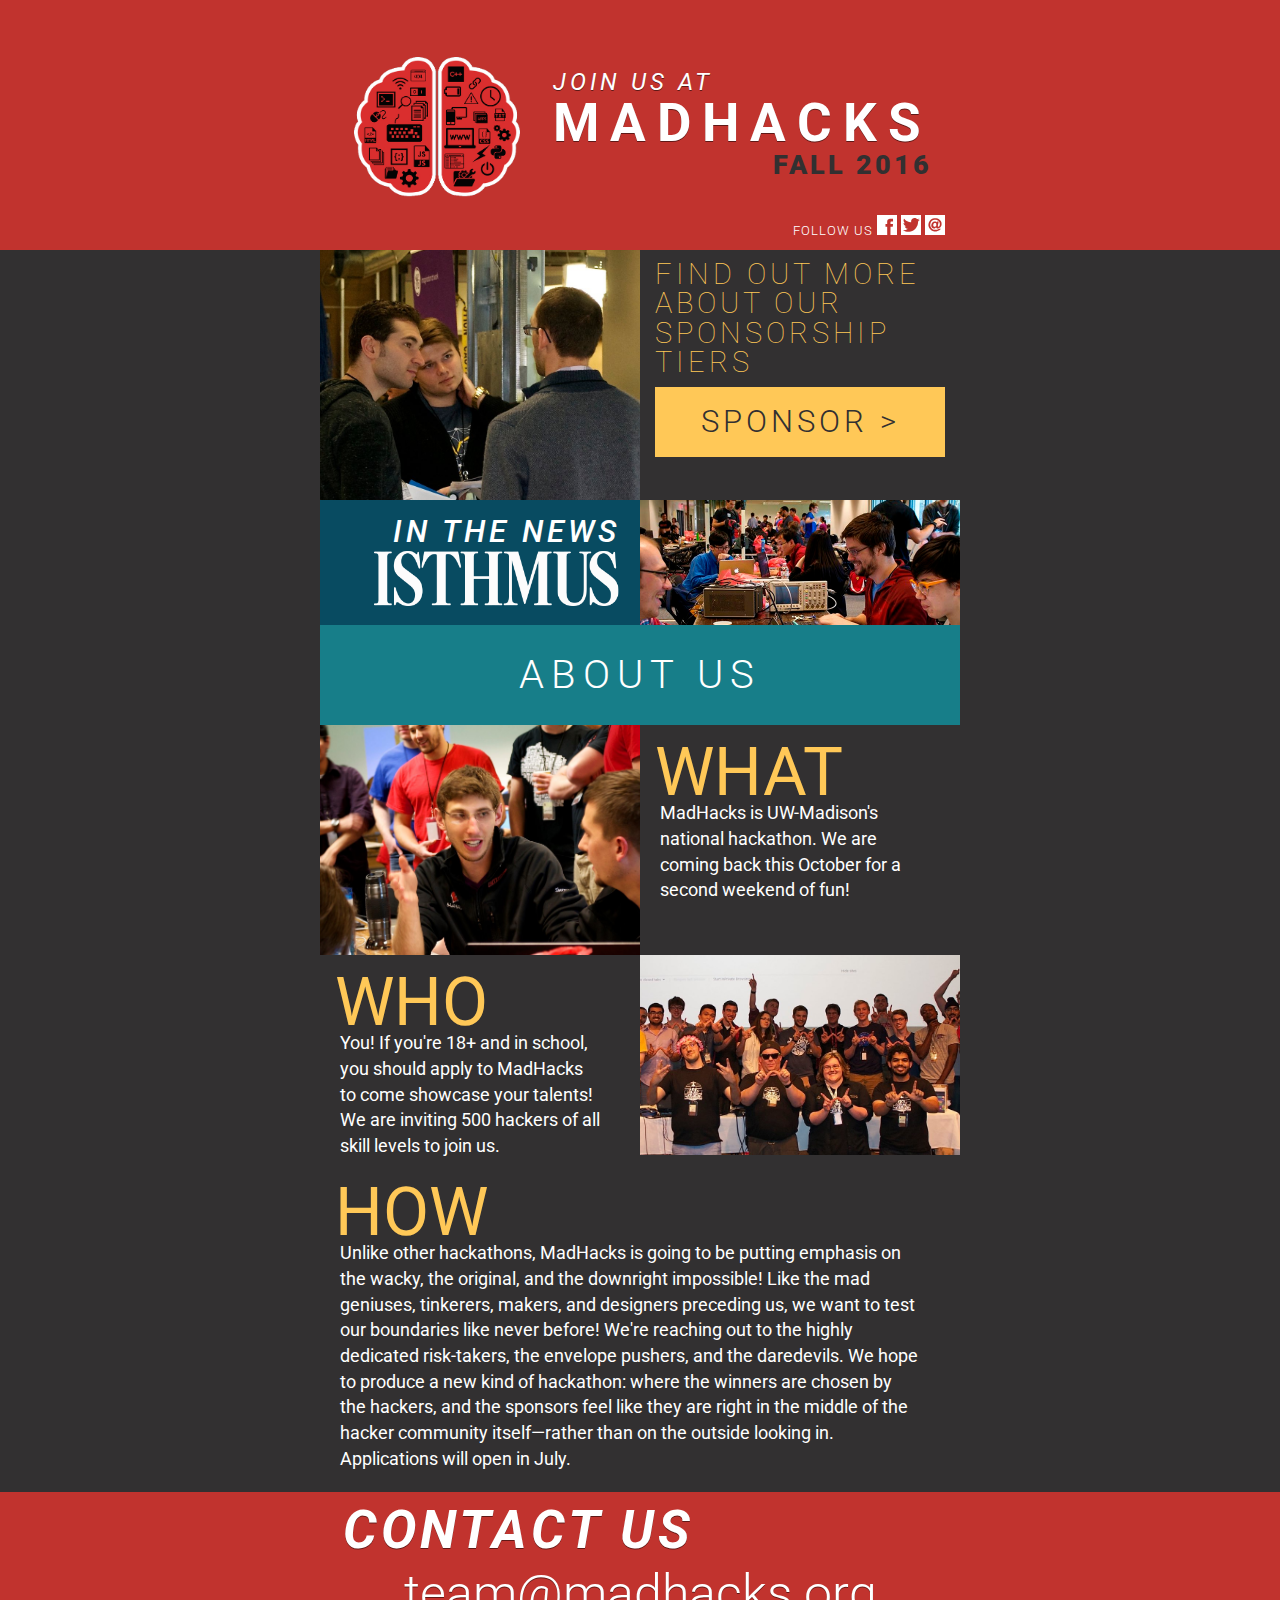
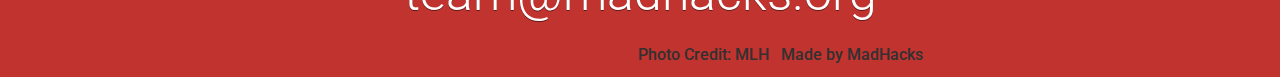
<file: april2016/index.html>
<!DOCTYPE html>
<html lang="en">
<head>
    <title>Madhacks</title>
    <meta charset="utf-8">
    <meta name="viewport" content="width=device-width, initial-scale=1, maximum-scale=1, user-scalable=no">
    <link rel="shortcut icon" href="assets/img/favicon.png">
    <link rel="stylesheet" href="assets/css/bootstrap.css"/>
    <link rel="stylesheet" href="assets/css/main.css"/>
    <link rel="stylesheet" href="assets/css/mobile.css"/>
    <link href='https://fonts.googleapis.com/css?family=Roboto:400,100,100italic,300,300italic,400italic,500,500italic,900italic,900,700italic,700'
          rel='stylesheet' type='text/css'>

    <!-- Google Analytics -->
    <script>
        (function(i,s,o,g,r,a,m){i['GoogleAnalyticsObject']=r;i[r]=i[r]||function(){
                    (i[r].q=i[r].q||[]).push(arguments)},i[r].l=1*new Date();a=s.createElement(o),
                m=s.getElementsByTagName(o)[0];a.async=1;a.src=g;m.parentNode.insertBefore(a,m)
        })(window,document,'script','https://www.google-analytics.com/analytics.js','ga');
        ga('create', 'UA-59745668-1', 'auto');
        ga('send', 'pageview');
    </script>

    <script>
        /**
         * Function that tracks a click on an outbound link in Analytics.
         * This function takes a valid URL string as an argument, and uses that URL string
         * as the event label. Setting the transport method to 'beacon' lets the hit be sent
         * using 'navigator.sendBeacon' in browser that support it.
         */
        var trackOutboundLink = function(url) {
            ga('send', 'event', 'outbound', 'click', url, {
                'transport': 'beacon',
                'hitCallback': function(){document.location = url;}
            });
        }
    </script>
</head>
<body>


<section id="header">
    <div class="col-sm-2 col-md-3 hidden-xs"></div>
    <div class="container col-xs-12 col-sm-8 col-md-6">
        <div id="header-container">
            <div id="header-left" class="col-xs-3 col-sm-4">
                <img src="assets/img/mh.png" id="header-logo">
            </div>
            <div id="header-right" class="col-xs-9 col-sm-8">
                <div id="header-text">
                    <span id="page-title">JOIN US AT</span><br/>
                    <span id="logo-large">MADHACKS</span><br/>
                    <span id="term">FALL 2016</span>
                </div>
            </div>
        </div>
        <section id="social">
            <span id="follow">FOLLOW US</span>
            <a href="https://www.facebook.com/UWMadHacks" class="svg">
                <object data="assets/img/facebook.svg" type="image/svg+xml" id="follow-img">
                </object>
            </a>
            <a href="https://twitter.com/uwmadhacks" class="svg">
                <object data="assets/img/twitter.svg" type="image/svg+xml" id="follow-img">
                </object>
            </a>
            <a href="mailto:team@madhacks.org" class="svg">
                <object data="assets/img/email.svg" type="image/svg+xml" id="follow-img">
                </object>
            </a>
        </section>
    </div>
</section>

<section id="sponsorship">
    <div class="hidden-xs hidden-sm col-md-2 col-lg-3 clearfix outside"></div>
    <div class="col-xs-12 col-sm-6 col-md-4 col-lg-3 clearfix" id="sponsor-img"></div>
    <div id="sponsor-content">
        <div class="col-xs-12 col-sm-6 col-md-4 col-lg-3 clearfix" id="sponsors-text">
            <p>FIND OUT MORE ABOUT OUR SPONSORSHIP TIERS</p>
            <a href="https://www.madhacks.org/files/sponsor.pdf">
                <div id="sponsorhsip-button">
                    SPONSOR >
                </div>
            </a>
        </div>
    </div>
</section>

<section id="in-the-news" class="col-xs-12">
    <div class="hidden-xs hidden-sm col-md-2 col-lg-3 clearfix outside"></div>
    <a href="http://isthmus.com/news/news/madhacks-focuses-on-drawing-novices/">
        <div class="col-xs-12 col-sm-6 col-md-4 col-lg-3 clearfix" id="in-the-news-text">
            <i>IN THE NEWS</i><br/>
            <img src="assets/img/isthmus-logo.png" id="isthmus">
        </div>
    </a>
    <div id="in-the-news-picture" class="col-xs-12 col-sm-6 col-md-4 col-lg-3 clearfix">

    </div>
</section>

<div id="about-us" class="col-xs-12">
    <div class="hidden-xs hidden-sm col-md-2 col-lg-3 clearfix outside"></div>
    <div id="about-us-inner" class="col-xs-12 col-sm-12 col-md-8 col-lg-6">
        ABOUT US
    </div>
</div>
<section id="about-us-content">
    <div class="hidden-xs hidden-sm col-md-2 col-lg-3 clearfix"></div>
    <div id="about-us-what-img" class="col-xs-12 col-sm-4 col-md-3 col-lg-3 clearfix"></div>
    <div id="about-us-what-text" class="container-fluid col-xs-12 col-sm-8 col-md-5 col-lg-3 clearfix">
        <div id="about-us-large">
            WHAT
        </div>
        <div id="about-us-what-text-text" class="col-xs-12">
            MadHacks is UW-Madison's national hackathon. We are coming back this October for a second weekend of fun!
        </div>
    </div>
    </div>
    <div class="hidden-xs hidden-sm col-md-2 col-lg-3 clearfix"></div>
</section>
<section id="about-us-content">
    <div class="hidden-xs hidden-sm col-md-2 col-lg-3 clearfix outside"></div>
    <div id="about-us-what-text" class="container-fluid col-xs-12 col-sm-8 col-md-5 col-lg-3 clearfix">
        <div id="about-us-large">
            WHO
        </div>
        <div id="about-us-what-text-text" class="col-xs-12">
            You! If you're 18+ and in school, you should apply to MadHacks to come showcase your talents! We are
            inviting 500 hackers of all skill levels to join us.
        </div>
    </div>
    <div id="about-us-who-img" class="col-xs-12 col-sm-4 col-md-3 col-lg-3 clearfix"></div>
</section>

<section id="about-us-content">
    <div class="hidden-xs hidden-sm col-md-2 col-lg-3 clearfix outside"></div>
    <div id="about-us-who-text" class="container-fluid col-xs-12 col-sm-12 col-md-8 col-lg-6 clearfix">
        <div id="about-us-large">
            HOW
        </div>
        <div id="about-us-what-text-text" class="col-xs-12">
            Unlike other hackathons, MadHacks is going to be putting emphasis on the wacky, the original, and the
            downright impossible! Like the mad geniuses, tinkerers, makers, and designers preceding us, we want to test
            our boundaries like never before! We're reaching out to the highly dedicated risk-takers, the envelope
            pushers, and the daredevils. We hope to produce a new kind of hackathon: where the winners are chosen by the
            hackers, and the sponsors feel like they are right in the middle of the hacker community itself—rather than
            on the outside looking in. Applications will open in July.
        </div>
    </div>
</section>

<section id="contact" class="contact-bkg col-xs-12">
    <div class="hidden-xs hidden-sm col-md-2 col-lg-3 clearfix"></div>
    <div class="container-fluid col-xs-12 col-sm-8 col-md-8 col-lg-6 clearfix">
        <div id="contact-header"><i>CONTACT US</i></div>
        <a href="mailto:team@madhacks.org">
            <div class="col-xs-12" id="contact-email">
                team@madhacks.org
            </div>
        </a>
        <div class="col-xs-12" id="contact-credit">
            Photo Credit: MLH &nbsp; Made by MadHacks
        </div>
    </div>

</section>

<script src="assets/js/bootstrap.min.js"></script>
<script src="assets/js/jquery-2.1.4.min.js"></script>
<script src="assets/js/functions.js" type="text/javascript"></script>
</body>
</html>
</file>
<file: april2016/assets/css/main.css>
html {
  font-family: sans-serif;
  -ms-text-size-adjust: 100%;
  -webkit-text-size-adjust: 100%; }

body {
  margin: 0;
  background-color: rgb(50,48,49);
  font-family: 'Roboto', sans-serif;
  font-size: 18px;
}

.outside{
  background-color:rgb(50,48,49);
  height:1px;
  float:left;
  clear:left;
}

*{
}

a.svg {
  position: relative;
  display: inline-block;
}

a.svg:after {
  content: "";
  position: absolute;
  top: 0;
  right: 0;
  bottom: 0;
  left: 0;
}

#header{
  position:relative;
  width:100%;
  height:250px;
  background-color: rgb(193,51,46);
  color:rgb(255,255,255);
  margin-top:0;
  padding-top:0;
  align-content: center;

}

#header-container{
  position:relative;
  height:250px;
  width:100%;

}

#header-left{
  position:relative;
  height:100%;
}

#header-logo{
  position:absolute;
  height:140px;
  width:166px;
  top:50%;
  left:50%;
  margin-top:-68px;
  margin-left:-83px;

}

#header-right{
  position:relative;
  height:100%;
  line-height: 1.05;
}

#header-text{
  position:absolute;
  top:50%;
  margin-top:-55px;
  height:100px;
}

#page-title{
  font-weight: 400;
  font-style: italic;
  letter-spacing:4px;
  font-size: 18pt;
  text-shadow: 0px 1px rgba(0,0,0,.5);
}

#logo-large{
  font-size:40pt;
  font-style: normal;
  font-weight: 700;
  letter-spacing:11px;
  float:right;
  text-shadow: 0px 1px rgba(0,0,0,.5);
}

#term{
  font-size:20pt;
  letter-spacing:3px;
  font-weight:900;
  color:rgb(50,48,49);
  float:right;
}

#sponsorship{
  position:relative;
  height:250px;
  min-height: 250px;
}

#sponsor-img{
  position:relative;
  height:250px;
  float:left;
  background: url('../img/sponsor.jpg');
  background-size: auto 200%;
  background-repeat: no-repeat;
  background-position: 50% 20%;

}


#sponsors-text{
  position:relative;
  height:100%;
  float:left;
  color:rgb(255,200,87);
  text-align:left;
  font-weight:100;
  font-size:22pt;
  line-height: 1;
  letter-spacing: 4px;
  padding-top:10px;
}

#social{
  float:right;
  margin-top:-35px;
}

#follow{
  position:relative;
  font-size:10pt;
  font-weight:300;
  letter-spacing: 1px;
  padding-left:10px;
}

#follow-img{
  width:20px;
  height:20px;

}

#sponsorhsip-button{
  position:relative;
  background:rgb(255,200,87);
  color:rgb(50,48,49);
  font-weight: 300;
  font-size:23pt;
  margin-left:0px;
  margin-right:0px;
  margin-top:0px;
  margin-bottom:20px;
  min-height:70px;
  display: flex;
  justify-content: center;
  align-items: center;
  min-width:281px;

}

#in-the-news{
  position: relative;
}

#in-the-news-text{
  position: relative;
  height:125px;
  float:left;
  color:white;
  text-align: right;
  letter-spacing: 4px;
  font-size: 23pt;
  font-weight:500;
  padding-top:10px;
  background:rgb(8,75,97);
  padding-right:20px;

}
#isthmus{
  margin-right:-5px;
  width:260px;
  margin-top:-5px;
}

#in-the-news-picture{
  position:relative;
  height:125px;
  float:left;
  background: url('../img/article.jpg');
  background-size: 100% auto;
  background-repeat: no-repeat;
  background-position: 50% 30%;
}


#about-us-inner{
  background:rgb(23,126,137);
  height:100px;
  color:white;
  font-weight:300;
  display: flex;
  justify-content: center;
  align-items: center;
  font-size: 30pt;
  letter-spacing:7px;

}

#about-us-what-img
{
  position:relative;
  height:230px;
  float:left;
  background: url('../img/what-image.jpg');
  background-size: auto 140%;
  background-repeat: no-repeat;
  background-position: 50% 50%;
}

#about-us-what-text{
  position:relative;
  height: 230px;
  float: left;
}

#about-us-large{
  position:relative;
  float:left;
  font-size:50pt;
  color:rgb(255,200,87);
  clear:both;

}

#about-us-what-text-text{
   margin-left:-10px;
   margin-top: -20px;
   color:white;
 }

#about-us-who-text{
  position:relative;
  height: auto;
  float: left;
  margin-top:-20px;
}

#about-us-who-img
{
  position:relative;
  height:200px;
  float:left;
  background: url('../img/who-img.jpg');
  background-size: auto 250%;
  background-repeat: no-repeat;
  background-position: 65% 50%;
}

#contact-header{
  color:white;
  font-size:40pt;
  font-weight:700;
  letter-spacing:4px;
  text-shadow: 0px 1px rgba(0,0,0,.5);
}

#contact-email{
  color:white;
  font-size:50px;
  font-weight:300;
  text-align:center;
  margin-top:-10px;
  text-shadow: 0px 1px rgba(0,0,0,.5);
}

#contact-credit{
  font-size:12pt;
  font-weight:500;
  text-align:right;
  color:rgb(50,48,49);
  padding-bottom:10px;
  margin-top:15px;
}

.contact-bkg{
  background:rgb(193,51,46);

}

#contact{
  margin-top:20px;
}
</file>
<file: april2016/assets/css/mobile.css>
@media (max-width: 767px) {

    #header{
        height:140px;
    }

    #header-container{
        height:140px;
    }

    #header-text{
        position:absolute;
        top:50%;
        margin-top:-40px;
    }

    #header-logo{
        position:absolute;
        height:60px;
        width:69px;
        top:50%;
        left:50%;
        margin-top:-30px;
        margin-left:-34px;

    }

    #page-title{
        font-weight: 400;
        font-style: italic;
        letter-spacing:3px;
        font-size: 9pt;
        text-shadow: 0px 1px rgba(0,0,0,.5);
    }

    #logo-large{
        font-size:20pt;
        font-style: normal;
        font-weight: 700;
        letter-spacing:7px;
        float:right;
        text-shadow: 0px 1px rgba(0,0,0,.5);
    }

    #term{
        font-size:10pt;
        letter-spacing:3px;
        font-weight:900;
        color:rgb(50,48,49);
        float:right;
    }

    #sponsor-img{
        position:relative;
        height:250px;
        float:left;
        background: url('../img/sponsor.jpg');
        background-size: 100% auto;
        background-repeat: no-repeat;
        background-position: 50% 20%;

    }

    #in-the-news-picture{
        position:relative;
        margin-left:0px;
        margin-right:0px;
        width:100%;
    }

    #about-us-what-img
    {
        position:relative;
        height:200px;
        float:left;
        background: url('../img/what-image.jpg');
        background-size: 100% auto;
        background-repeat: no-repeat;
        background-position: 50% 30%;
    }

    #in-the-news-text.col-xs-12{
        padding-right:70px;
    }

    #about-us-what-text{
        height:auto;
        margin-bottom:10px;
    }

    #about-us-who-text{
        position:relative;
        height: auto;
        float: left;
        margin-top:0px;
    }

    #contact-header{
        font-size:25pt;
        font-weight:700;
        letter-spacing:4px;
    }

    #contact-email{
        font-size:30px;
        font-weight:300;
        text-align:center;
    }


}


section#in-the-news.col-xs-12{
    padding-left:0px;
    padding-right:0px;
}

#about-us.col-xs-12{
    padding-left:0px;
    padding-right:0px;
}
</file>
